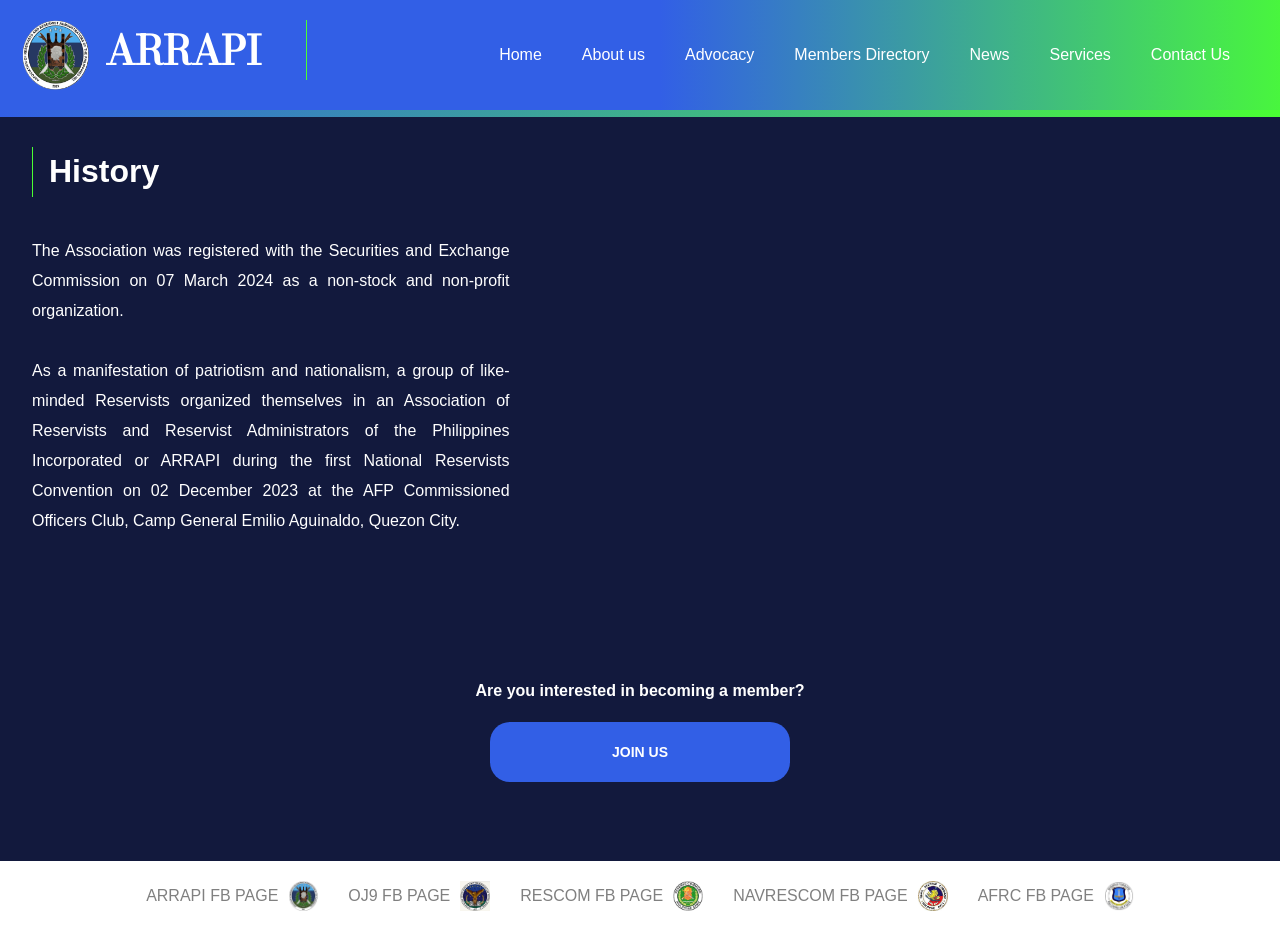
<file: pages/about-us.html>
<!DOCTYPE html>
<html lang="en">
<head>
    <meta charset="UTF-8">
    <link rel="icon" href="https://www.arrapiph.com/favicon.ico"/>
    <meta name="viewport" content="width=device-width, initial-scale=1.0">
    <title>Home - ARRAPI</title>
    <link rel="stylesheet" href="../styles.css">
</head>
<body>

    <header>
        <nav class = "navbar-container">
            <nav class="navbar">
                <div class="brand">
                    <div class="icon">
                        <img src="../images/arrapi_logo.ico" alt="favicon", style="width: 70px; height: 70px;">
                    </div>
                    <div class="icontext"><h3>ARRAPI</h3></div>
                    <div class="line"></div>

            </div>
            
            <button class="menu-toggle">☰</button>

            <div class="border"></div>

            <ul class="nav-links">
                <li><a href="../index.html">Home</a></li>
                <li><a href="../pages/about-us.html">About us</a></li>
                <li><a href="../pages/advocacy.html">Advocacy</a></li>
                <li><a href="../pages/members-directory.html">Members Directory</a></li>
                <li><a href="../pages/news.html">News</a></li>
                <li><a href="../pages/services.html">Services</a></li>
                <li><a href="../pages/contact-us.html">Contact Us</a></li>
            </ul>
   
        </nav>
    
    </header>

    <div class="headline-history">
        <div class="text-line"></div>
        <h1 class="main-title-history">History</h1>
    </div>

     
    <div class="history">   
        <p1 class="subtitles-history">The Association was registered with the Securities and Exchange Commission on 07 March 2024 as a non-stock and non-profit organization.<br><br>As a manifestation of patriotism and nationalism, a group of like-minded Reservists organized themselves in an Association of Reservists and Reservist Administrators of the Philippines Incorporated or ARRAPI during the first National Reservists Convention on 02 December 2023 at the AFP Commissioned Officers Club, Camp General Emilio Aguinaldo, Quezon City.</p1>
        <video src="https://utpbjksksumzxghbxitv.supabase.co/storage/v1/object/public/media//preview-about.mp4" type="video/mp4"></video>
    </div>
    
    
    <div class=join>
        <h4>Are you interested in becoming a member?</h4>
        <a href="https://www.arrapiph.com/register"><button class="joinme">JOIN US</button></a>
    </div>


    <footer>
        <ul class = "site-footer">
            <li><a href=https://www.facebook.com/people/Association-of-Reservists-and-Reservist-Administrators-of-the-PH-Inc/61556524346999>
                ARRAPI FB PAGE
                <img src="../images/arrapi_logo.ico">
                </a></li>
            <li><a href=../https://www.facebook.com/rraoj9>
                OJ9 FB PAGE
                <img src="../images/oj9-logo.58120cb550e91521a67d.png">
                </a></li>
            <li><a href=https://www.facebook.com/harescom>
                RESCOM FB PAGE
                <img src="../images/rescom-logo.9377e2774ceb5b5e9c93.png">
                </a></li>
            <li><a href=https://www.facebook.com/NRCOfficial2020>
                NAVRESCOM FB PAGE
                <img src="../images/navrescom-logo.450ffe9487404cb3a0cf.jpg">
                </a></li>
            <li><a href=https://www.facebook.com/profile.php?id=61558652396406>
                AFRC FB PAGE
                <img src="../images/Untitled.png">
                </a></li>
            
        </ul>
    </footer>

<script src="//code.tidio.co/lfj7agihff3fcaxnv1vaignhhodt1afe.js" async></script>

<script>
    const toggle = document.querySelector(".menu-toggle");
    const nav = document.querySelector(".nav-links");

    toggle.onclick = () => {
        nav.classList.toggle("active");
    };
</script>

</body>
</html>
</file>
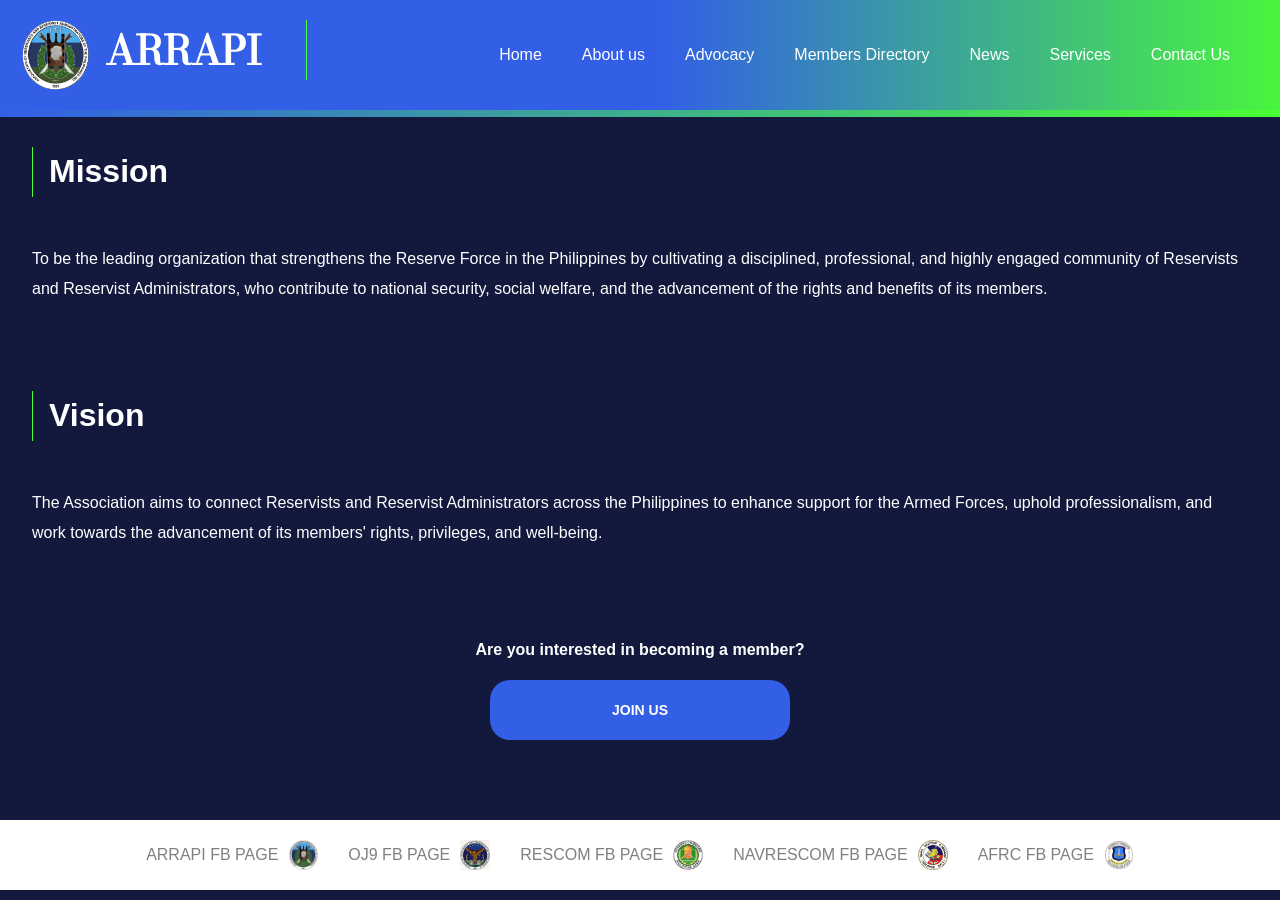
<file: pages/advocacy.html>
<!DOCTYPE html>
<html lang="en">
<head>
    <meta charset="UTF-8">
    <link rel="icon" href="https://www.arrapiph.com/favicon.ico"/>
    <meta name="viewport" content="width=device-width, initial-scale=1.0">
    <title>Home - ARRAPI</title>
    <link rel="stylesheet" href="../styles.css">
</head>
<body>

    <header>
        <nav class = "navbar-container">
            <nav class="navbar">
                <div class="brand">
                    <div class="icon">
                        <img src="../images/arrapi_logo.ico" alt="favicon", style="width: 70px; height: 70px;">
                    </div>
                    <div class="icontext"><h3>ARRAPI</h3></div>
                    <div class="line"></div>

            </div>
             
            <button class="menu-toggle">☰</button>

            <div class="border"></div>

            <ul class="nav-links">
                <li><a href="../index.html">Home</a></li>
                <li><a href="../pages/about-us.html">About us</a></li>
                <li><a href="../pages/advocacy.html">Advocacy</a></li>
                <li><a href="../pages/members-directory.html">Members Directory</a></li>
                <li><a href="../pages/news.html">News</a></li>
                <li><a href="../pages/services.html">Services</a></li>
                <li><a href="../pages/contact-us.html">Contact Us</a></li>
            </ul>
   
        </nav>
    
    </header>

    <div class="headline-history">
        <div class="text-line"></div>
        <h1 class="main-title-history">Mission</h1>
    </div>
    <div class="advocacy">
        <p1>To be the leading organization that strengthens the Reserve Force in the Philippines by cultivating a disciplined, professional, and highly engaged community of Reservists and Reservist Administrators, who contribute to national security, social welfare, and the advancement of the rights and benefits of its members.</p1>
    </div>

        
    <div class="headline-history">
        <div class="text-line"></div>
        <h1 class="main-title-history">Vision</h1>
    </div>
    <div class="advocacy">
        <p1>The Association aims to connect Reservists and Reservist Administrators across the Philippines to enhance support for the Armed Forces, uphold professionalism, and work towards the advancement of its members' rights, privileges, and well-being.</p1>
    </div>
    <div class=join>
        <h4>Are you interested in becoming a member?</h4>
        <a href="https://www.arrapiph.com/register"><button class="joinme">JOIN US</button></a>
    </div>


    
    <footer>
        <ul class = "site-footer">
            <li><a href=https://www.facebook.com/people/Association-of-Reservists-and-Reservist-Administrators-of-the-PH-Inc/61556524346999>
                ARRAPI FB PAGE
                <img src="../images/arrapi_logo.ico">
                </a></li>
            <li><a href=../https://www.facebook.com/rraoj9>
                OJ9 FB PAGE
                <img src="../images/oj9-logo.58120cb550e91521a67d.png">
                </a></li>
            <li><a href=https://www.facebook.com/harescom>
                RESCOM FB PAGE
                <img src="../images/rescom-logo.9377e2774ceb5b5e9c93.png">
                </a></li>
            <li><a href=https://www.facebook.com/NRCOfficial2020>
                NAVRESCOM FB PAGE
                <img src="../images/navrescom-logo.450ffe9487404cb3a0cf.jpg">
                </a></li>
            <li><a href=https://www.facebook.com/profile.php?id=61558652396406>
                AFRC FB PAGE
                <img src="../images/Untitled.png">
                </a></li>
            
        </ul>
    </footer>

<script src="//code.tidio.co/lfj7agihff3fcaxnv1vaignhhodt1afe.js" async></script>

<script>
    const toggle = document.querySelector(".menu-toggle");
    const nav = document.querySelector(".nav-links");

    toggle.onclick = () => {
        nav.classList.toggle("active");
    };
</script>

</body>
</html>
</file>
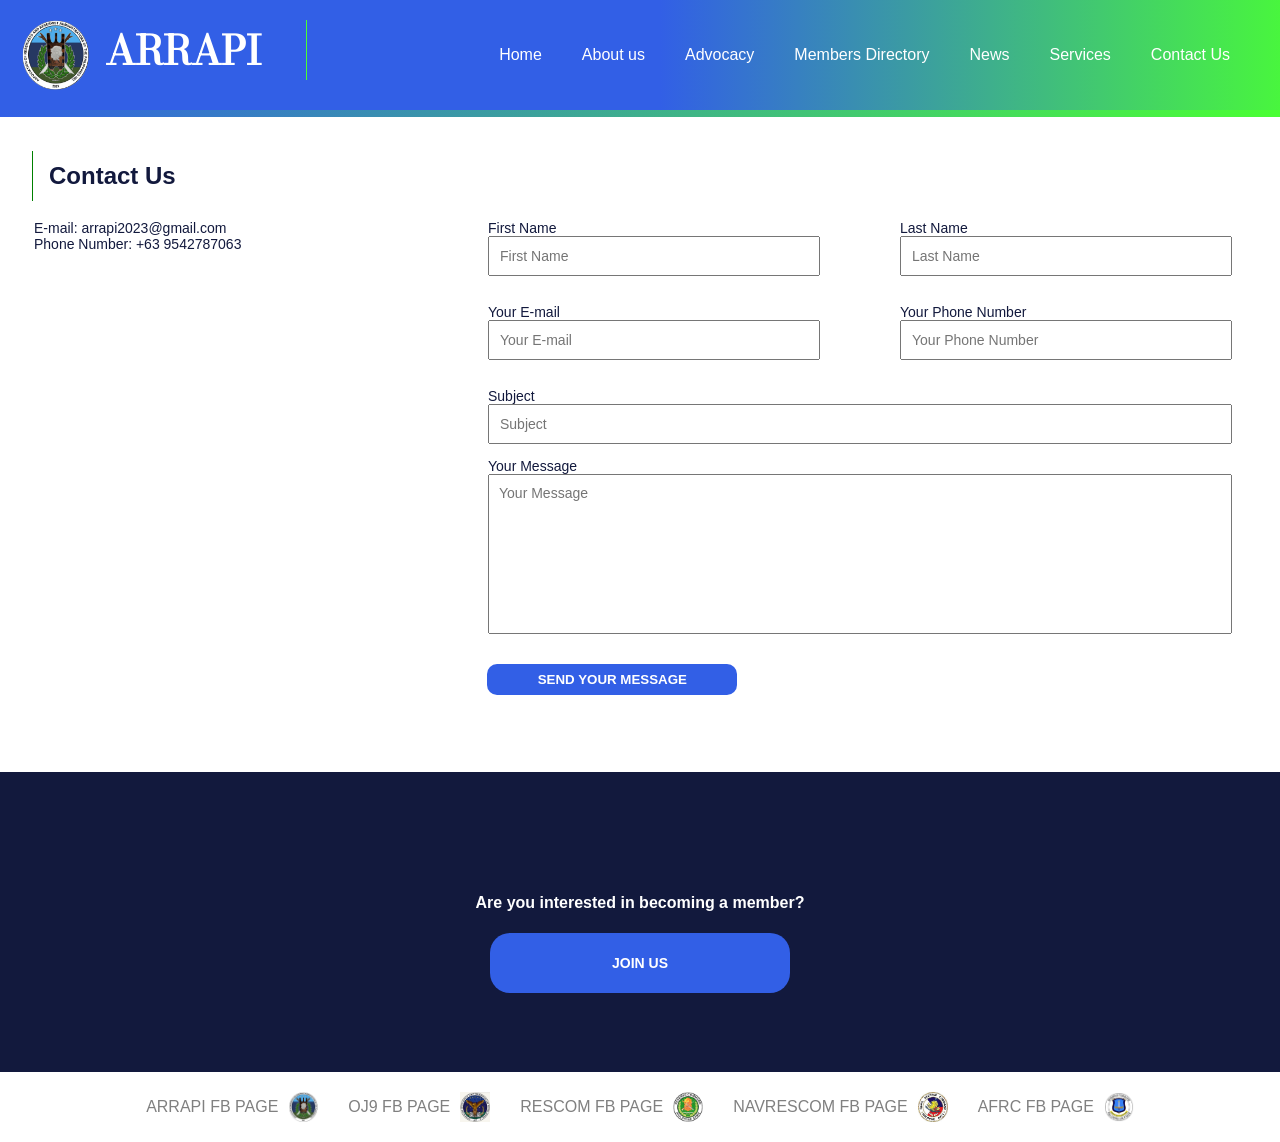
<file: pages/contact-us.html>
<!DOCTYPE html>
<html lang="en">
<head>
    <meta charset="UTF-8">
    <link rel="icon" href="https://www.arrapiph.com/favicon.ico"/>
    <meta name="viewport" content="width=device-width, initial-scale=1.0">
    <title>Home - ARRAPI</title>
    <link rel="stylesheet" href="../styles.css">
</head>
<body>

    <header>
        <nav class = "navbar-container">
            <nav class="navbar">
                <div class="brand">
                    <div class="icon">
                        <img src="../images/arrapi_logo.ico" alt="favicon", style="width: 70px; height: 70px;">
                    </div>
                    <div class="icontext"><h3>ARRAPI</h3></div>
                    <div class="line"></div>

            </div>
            
            <button class="menu-toggle">☰</button>

            <div class="border"></div>
   
            <ul class="nav-links">
                <li><a href="../index.html">Home</a></li>
                <li><a href="../pages/about-us.html">About us</a></li>
                <li><a href="../pages/advocacy.html">Advocacy</a></li>
                <li><a href="../pages/members-directory.html">Members Directory</a></li>
                <li><a href="../pages/news.html">News</a></li>
                <li><a href="../pages/services.html">Services</a></li>
                <li><a href="../pages/contact-us.html">Contact Us</a></li>
            </ul>
   
        </nav>
    
    </header>
<section class="null1">
    <div class="headline-contact">
        <div class="text-line-lm"></div>
        <h1 class="main-title-history">Contact Us</h1>
    </div>
</section>

<section class="contact">
       
    <div class="contact-info">
        <p>E-mail: arrapi2023@gmail.com<br>Phone Number: +63 9542787063</p>
    </div>
    
    
    <div class="contact-form">
        <div class="name">
            <form class="firstname">
                <label for="fname">First Name<br></label>
                <input type="text" name="fname" placeholder="First Name">
            </form>
            <form class="lastname">    
                <label for="lname">Last Name<br></label>
                <input type="text" name="lname" placeholder="Last Name">
            </form>
        </div>
        <div class="contact-addresses">
            <form class="email">
                <label for="email">Your E-mail<br></label>
                <input type="text" name="email" placeholder="Your E-mail">
            </form>
            <form>
                <label for="phonenum">Your Phone Number<br></label>
                <input type="text" name="phonenum" placeholder="Your Phone Number">
            </form>
        </div>
        <div class="headings1">
            <form>
                <label for="subject">Subject<br></label>
                <input type="text" name="subject" placeholder="Subject">
            </form>
        </div>
        <div class="body1">
            <form>    
                <label for="message">Your Message<br></label>
                <textarea name="message" name="messafe" placeholder="Your Message"></textarea>
            </form>
        </div>
        
        <button class="message">SEND YOUR MESSAGE</button>
    </div>
</section>


    <div class=join>
        <h4>Are you interested in becoming a member?</h4>
        <a href="https://www.arrapiph.com/register"><button class="joinme">JOIN US</button></a>
    </div>



    <footer>
        <ul class = "site-footer">
            <li><a href=https://www.facebook.com/people/Association-of-Reservists-and-Reservist-Administrators-of-the-PH-Inc/61556524346999>
                ARRAPI FB PAGE
                <img src="../images/arrapi_logo.ico">
                </a></li>
            <li><a href=../https://www.facebook.com/rraoj9>
                OJ9 FB PAGE
                <img src="../images/oj9-logo.58120cb550e91521a67d.png">
                </a></li>
            <li><a href=https://www.facebook.com/harescom>
                RESCOM FB PAGE
                <img src="../images/rescom-logo.9377e2774ceb5b5e9c93.png">
                </a></li>
            <li><a href=https://www.facebook.com/NRCOfficial2020>
                NAVRESCOM FB PAGE
                <img src="../images/navrescom-logo.450ffe9487404cb3a0cf.jpg">
                </a></li>
            <li><a href=https://www.facebook.com/profile.php?id=61558652396406>
                AFRC FB PAGE
                <img src="../images/Untitled.png">
                </a></li>
            
        </ul>
    </footer>

<script src="//code.tidio.co/lfj7agihff3fcaxnv1vaignhhodt1afe.js" async></script>

<script>
    const toggle = document.querySelector(".menu-toggle");
    const nav = document.querySelector(".nav-links");

    toggle.onclick = () => {
        nav.classList.toggle("active");
    };
</script>

</body>
</html>
</file>
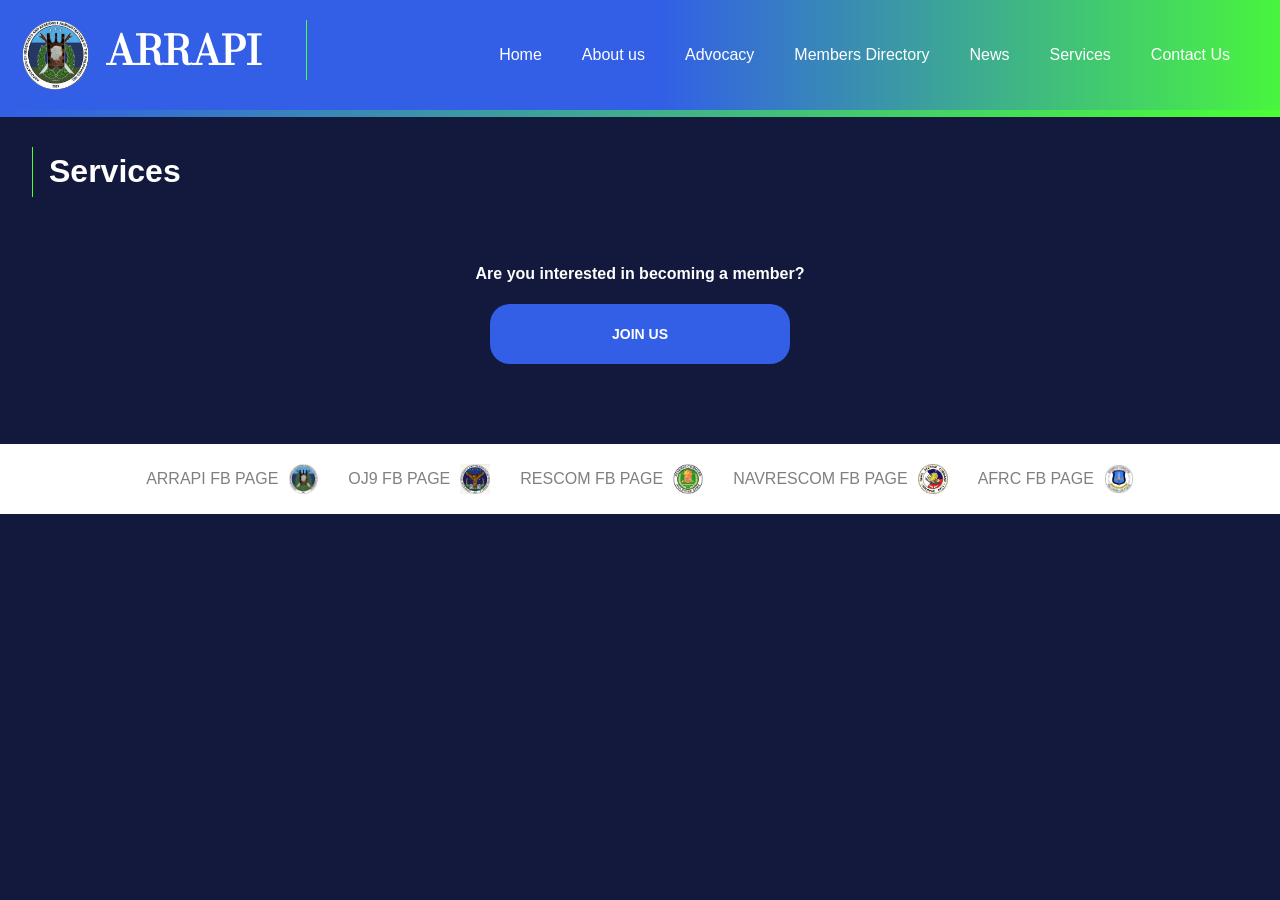
<file: pages/services.html>
<!DOCTYPE html>
<html lang="en">
<head>
    <meta charset="UTF-8">
    <link rel="icon" href="https://www.arrapiph.com/favicon.ico"/>
    <meta name="viewport" content="width=device-width, initial-scale=1.0">
    <title>Home - ARRAPI</title>
    <link rel="stylesheet" href="../styles.css">
</head>
<body>

    <header>
        <nav class = "navbar-container">
            <nav class="navbar">
                <div class="brand">
                    <div class="icon">
                        <img src="../images/arrapi_logo.ico" alt="favicon", style="width: 70px; height: 70px;">
                    </div>
                    <div class="icontext"><h3>ARRAPI</h3></div>
                    <div class="line"></div>

            </div>

            <button class="menu-toggle">☰</button>

            
            <div class="border"></div>

            <ul class="nav-links">
                <li><a href="../index.html">Home</a></li>
                <li><a href="../pages/about-us.html">About us</a></li>
                <li><a href="../pages/advocacy.html">Advocacy</a></li>
                <li><a href="../pages/members-directory.html">Members Directory</a></li>
                <li><a href="../pages/news.html">News</a></li>
                <li><a href="../pages/services.html">Services</a></li>
                <li><a href="../pages/contact-us.html">Contact Us</a></li>
            </ul>
   
        </nav>
    
    </header>

    <div class="headline-history">
        <div class="text-line"></div>
        <h1 class="main-title-history">Services</h1>
    </div>

    <div class=join>
        <h4>Are you interested in becoming a member?</h4>
        <a href="https://www.arrapiph.com/register"><button class="joinme">JOIN US</button></a>
    </div>


    <footer>
        <ul class = "site-footer">
            <li><a href=https://www.facebook.com/people/Association-of-Reservists-and-Reservist-Administrators-of-the-PH-Inc/61556524346999>
                ARRAPI FB PAGE
                <img src="../images/arrapi_logo.ico">
                </a></li>
            <li><a href=../https://www.facebook.com/rraoj9>
                OJ9 FB PAGE
                <img src="../images/oj9-logo.58120cb550e91521a67d.png">
                </a></li>
            <li><a href=https://www.facebook.com/harescom>
                RESCOM FB PAGE
                <img src="../images/rescom-logo.9377e2774ceb5b5e9c93.png">
                </a></li>
            <li><a href=https://www.facebook.com/NRCOfficial2020>
                NAVRESCOM FB PAGE
                <img src="../images/navrescom-logo.450ffe9487404cb3a0cf.jpg">
                </a></li>
            <li><a href=https://www.facebook.com/profile.php?id=61558652396406>
                AFRC FB PAGE
                <img src="../images/Untitled.png">
                </a></li>
            
        </ul>
    </footer>

<script src="//code.tidio.co/lfj7agihff3fcaxnv1vaignhhodt1afe.js" async></script>

<script>
    const toggle = document.querySelector(".menu-toggle");
    const nav = document.querySelector(".nav-links");

    toggle.onclick = () => {
        nav.classList.toggle("active");
    };
</script>

</body>
</html>
</file>
<file: styles.css>
/*default*/
    @font-face {
        font-family: "Bodoni";
        src: url("assets/font/BodoniModaSC/BodoniModaSC_18pt-Regular.ttf")format("truetype");
    }
    @font-face {
        font-family: "Jost";
        src: url("assets/font/Jost/Jost-800-Hevy.otf")format("truetype");
    }

    body{
        background-color: #12193d;
        background-repeat: no-repeat;
        margin:0;
        font-family: Arial, Helvetica, sans-serif;
        color:white;
        overflow-x: hidden;
    }

/* navigation bar */

    nav.navbar-container{
        position: relative;
        min-height: 100px;
    }

    .navbar{
        display: flex;
        flex-direction: row;
        justify-content: space-between;
        align-items: center;
        background: linear-gradient(to right,#325fe6, #325fe6, #4aff33);
        padding: 20px;
        top:0;
        width: 100%;
        position:fixed;
        z-index: 100000;

    }
    .navbar div{
        display: flex;
    }
    .navbar div.brand{
        gap:15px;
    }

    .navbar ul{
        display: flex;
        justify-content: flex-end;
        flex-direction: row;
        align-items: center;
        list-style-type: none;
        padding:0px;
        margin-left: auto;
        margin-right: 50px;
        overflow:hidden;
    }

    .navbar a{
        color:white;
        text-decoration: none;
        padding: 10px;
        margin:10px;
        white-space: nowrap;
    }

    .navbar div.icontext h3{
        font-family: "Bodoni";
        font-size: 40px;
        margin: 0px;
    }

    .navbar div.line{
        background-color: #4aff33;
        height: 60px;
        width: 1px;
        margin-left:30px;
        z-index: 1000;
    }

    .border{
        display: flex;
        flex-direction: row;
        background: linear-gradient(to right,#325fe6, #4aff33);
        height: 7px;
        width: 100%;
        position:fixed;
        top:110px;
        left: 0;
        z-index: 0;
    }

    .menu-toggle{
    position: relative;
    left: -50px;
    display:none;
    font-size:28px;
    background:none;
    border:none;
    color:white;
    cursor:pointer;
    }

    @media (max-width:1096px){

    .menu-toggle{
        display:block;
    }

    .navbar ul{
        position:absolute;
        top:117px;
        left:-40px;
        width:100%;
        background:#325fe6;
        flex-direction:column;
        align-items:center;
        display:none;
        margin:0;
        animation: fadeIN 0.2s ease-out;
        z-index: -1;
    }

    .navbar ul li{
        width:100%;
        text-align:center;
    }

    .navbar ul li:hover{
        background-color: #2436d3;
    }

    .navbar ul li a{
        display:block;
        width:100%;
        padding:15px;
    }

    .navbar ul.active{
        display:flex;
    }
@keyframes fadeIN {
    from {
        transform: translateY(-10px);
        opacity: 0;
    }
    to {
        transform: translate(0);
        opacity: 1;
    }
}
}
/* hero section */

section.hero-page{
    min-height: 100px;
    margin-bottom: 0;
}

section.hero-container{
    position: relative;
    bottom: 4px;
    overflow: visible;
}

.bg{
    position: absolute;
    inset: 0;
    display: flex;
    z-index: -1000;
}

.rectanglebg{
    background: linear-gradient(to right, transparent, #12193d);
    height: 800px;
    width: 50%;
}

.gradientbg{
    background: #12193d;
    height: 800px;
    width: 50%;    
}

.img-spread{
    position: absolute;
    height: 100%;
    width: 100%;
    right: 20%;
    z-index: -100;    
}

section.hero{
    min-height: 800px;
    padding: 60px 8%;
}

section.hero h1 span.arrapi{
    display: block;
    font-family: "Jost";
    font-size: 100px;
    background: linear-gradient(to right, #4aff33, #325fe6, #325fe6);
    -webkit-background-clip: text;
    -webkit-text-fill-color: transparent;
    margin-bottom:-60px;
    z-index: 2;
}

section.hero h1 span.welcomes-you{
    display: block;
    font-family: Arial, Helvetica, sans-serif;
    font-size: 26px;
    margin-bottom:-20px;
    z-index: 2;
}

section.hero p{
    font-size: 18px;
    text-align: justify;
    text-wrap: wrap;
    margin-bottom: 40px;
    z-index: 2;
}

.joinme{
    background-color:#325fe6;
    color: white;
    border: none;
    padding: 15px 32px;
    font-size: 14px;
    font-weight: bold;
    text-align:center;
    height: 60px;
    width:  300px;
    border-radius: 20px;
    
}

.joinme:hover{
    background-color: #4637ce;
    cursor: pointer;
}


div.hero-text{
    display: flex;
    position: relative;
    flex-direction: column;
    left:40%;
    margin-right: 38%;
    top: 10px;

}

@media (max-width: 1096px){

    section.hero{
        position: relative;
        top: -200px;
        display:flex;
        justify-content:center;
        align-items:center;
        text-align:center;
        padding:60px 20px;
    }

    div.hero-text{
        left:0;
        margin-right:0;
        width:100%;
        align-items:center;
    }

    section.hero h1 span.arrapi{
        font-size:60px;
        margin-bottom:-20px;
    }

    section.hero h1 span.welcomes-you{
        font-size:20px;
    }

    section.hero p{
        text-align:center;
        max-width:500px;
    }

    .joinme{
        width:220px;
    }

    .rectanglebg,
    .gradientbg{
        width:100%;
        opacity: 0;
    }

    .img-spread{
        right:0;
        opacity:0.25; 
        overflow-x: hidden;
        /* prevents the image from covering text on small screens */
    }

}

/*LATEST NEWS LATEST NEWS LATEST NEWS*/

.news-wrapper{
    position: relative;
    margin-top: -200px;
    margin-bottom: 150px;
    padding: 80px 10%;
}

.latest-news h1{
    align-items: center;
    text-align: center;
    font-size: 24px;
    margin-bottom: 100px;
}

.news-container{
    display: grid;
    grid-template-columns: repeat(3, 1fr);
    gap: 30px;
}

.news-item{
    background-color: #1b2354;
    border-radius: 10px;
    overflow: hidden;
    box-shadow:0 8px 16px 0 rgba(0,0,0.5,0.6);
    transition: transform 0.3s ease;
}

.news-item:hover{
    transform: translateY(-8px);
}

.news-item img{
    width: 100%;
    height: 180px;
    object-fit: cover;
}

.news-item h4{
    padding: 15px;
    font-size: 18px;
    text-align: justify;
    font-weight: 100;
    line-height: 1.4;
}

.news-container a{
    text-decoration: none;
    color: white;
}
    
@media(max-width:1096px){
    .latest-news{
        max-width: 100%;
        align-content: center;
        overflow-x: scroll;
    }
    
    .news-item img{
        width: 100%;
        height: 40px;
        object-fit: cover;
    }

    .latest-news h4{
        font-size: 12px;
    }

    .news-container{
    display: grid;
    grid-template-columns: repeat(2, 1fr);
    gap: 15px;
    }

}

/* FOOTER */

footer {
    background-color: white;
    padding: 20px 0;
    width: 100%;
    position: relative; /* or use fixed if you want it always visible */
    bottom: 0;
    color: #fff;
    text-align: center;
}

.site-footer {
    list-style: none;
    margin: 0;
    padding: 0;
    display: flex;
    flex-wrap: wrap;
    justify-content: center;
    gap: 30px; /* spacing between items */
}

.site-footer li a {
    color: grey;
    text-decoration: none;
    display: flex;
    align-items: center;
    gap: 10px;
    transition: color 0.3s;
}

.site-footer li a:hover {
    color: #4aff33;
}

.site-footer img {
    width: 30px;
    height: 30px;
    object-fit: contain;
}   

/* history */

.history{
    position: relative;
    bottom: 40px;
    min-height: 100px;
    display: flex;
    flex-direction: row;
}

.headline-history{
    display: flex;
    flex-direction: row;
    align-items: center;
    gap: 1em;
    margin: 2em;
}

.text-line{
    background-color: #4aff33;
    height: 50px;
    width: 1px;
}

.main-title-history{
    display: inline-block;
}

.history video{
    margin: 2em;
    height:300%;
    width: 300%;
    border-radius: 20px;
}

.history .subtitles-history{
    margin: 2em;
    text-align: justify;
    line-height: 30px;
    margin-right: 0px;
}

@media(max-width:1096px){
    .history{
        position: relative;
        bottom: 40px;
        min-height: 100px;
        display: flex;
        flex-direction: column-reverse;
        margin: 2em;
    }

    .history video{
        margin: 15px 0 10px 0;
        height:100%;
        width: 100%;
        border-radius: 20px;
    }

    .history .subtitles-history{
        margin: 0;
        text-align: justify;
        line-height: 30px;
        max-width: 100%;
    }
}

/* join us */

div.join{
    display: flex;
    flex-direction: column;
    align-items: center;
    min-height: 200px;
}

/* mission visiom */
.advocacy{
    margin: 2em;
    line-height: 30px;
    min-height: 100px;
}

/* news */

.headline-news{
    display: flex;
    flex-direction: row;
    align-items: center;
    gap: 1em;
    margin: 2em;
    margin-left: 130px;
    min-height: 100px;
    margin-bottom: 170px;
}

.text-line{
    background-color: #4aff33;
    height: 50px;
    width: 1px;
}

/* contact */
.null1{
    position: relative;
    background-color: white;
    background: white;
    margin: 0px;
    padding-top: 10px;
    z-index: 1002;
}
.contact{
    display: flex;
    flex-direction: row;
    position: relative;
    top: -100px;
    gap: 40px;
    padding: 50px 20px;
    background-color: white;
    color: #12193d;
    font-family: arial, sans-serif;
    font-size: 14px;
    overflow: visible;
}

.contact-form input,textarea{
    width: 100%;
    padding: 10px;
    box-sizing: border-box;
    font-size: 14px;
    font-family: Arial, Helvetica, sans-serif;
}

.contact-form form{
    width: 100%;
}

div.contact-info{
    flex: 0 0 30%;
    margin: 1em;
    text-decoration: none;
}

div.contact-form{
    flex: 1;
    width: 100%;
    display: flex;
    flex-direction: column;
    margin: 1em;
}

div.name{
    display: inline-flex;
    flex-direction: row;
    align-content: center;
    padding: 1em;
}

form.firstname, form.email{
    margin-right: 5rem;
    overflow: visible;
}

form.lastname{
    overflow: visible;
}

div.contact-addresses{
    display: inline-flex;
    flex-direction: row;
    align-content: center;
    padding: 1em;
}

div.headings1{
    display: inline-flex;
    flex-direction: column;
    align-content: center;
    justify-content: center;
    padding: 1em;
    padding-bottom: 0px;
    margin: 0px;
}


div.body1{
    display: inline-flex;
    flex-direction: column;
    align-content: center;
    justify-content: center;
    padding: 1em;
}

.body1 textarea{
    resize: none;
    height: 160px;
    font-family: Arial, Helvetica, sans-serif;
    font-size: 14px;
}

.text-line-lm{
    background-color: green;
    height: 50px;
    width: 1px;
}

.headline-contact{
    color: #12193d;
    display: flex;
    flex-direction: row;
    align-items: center;
    gap: 1em;
    margin: 2em;
}

button.message{
    margin: 1em;
    padding: 8px;
    width: 250px;
    border: none;
    background: #325fe6;
    border-radius: 10px;
    color: white;
    font-weight: bold;
}

button.message:hover{
    background-color: #4637ce;
    cursor: pointer;   
}

.members{
    background-color: #dce4f1;
    padding: 20px;
}

.members img{
    padding-top: 100px;
}

@media(max-width:1096px){
    section.contact{
        flex-direction: column-reverse;
    }
}
</file>
